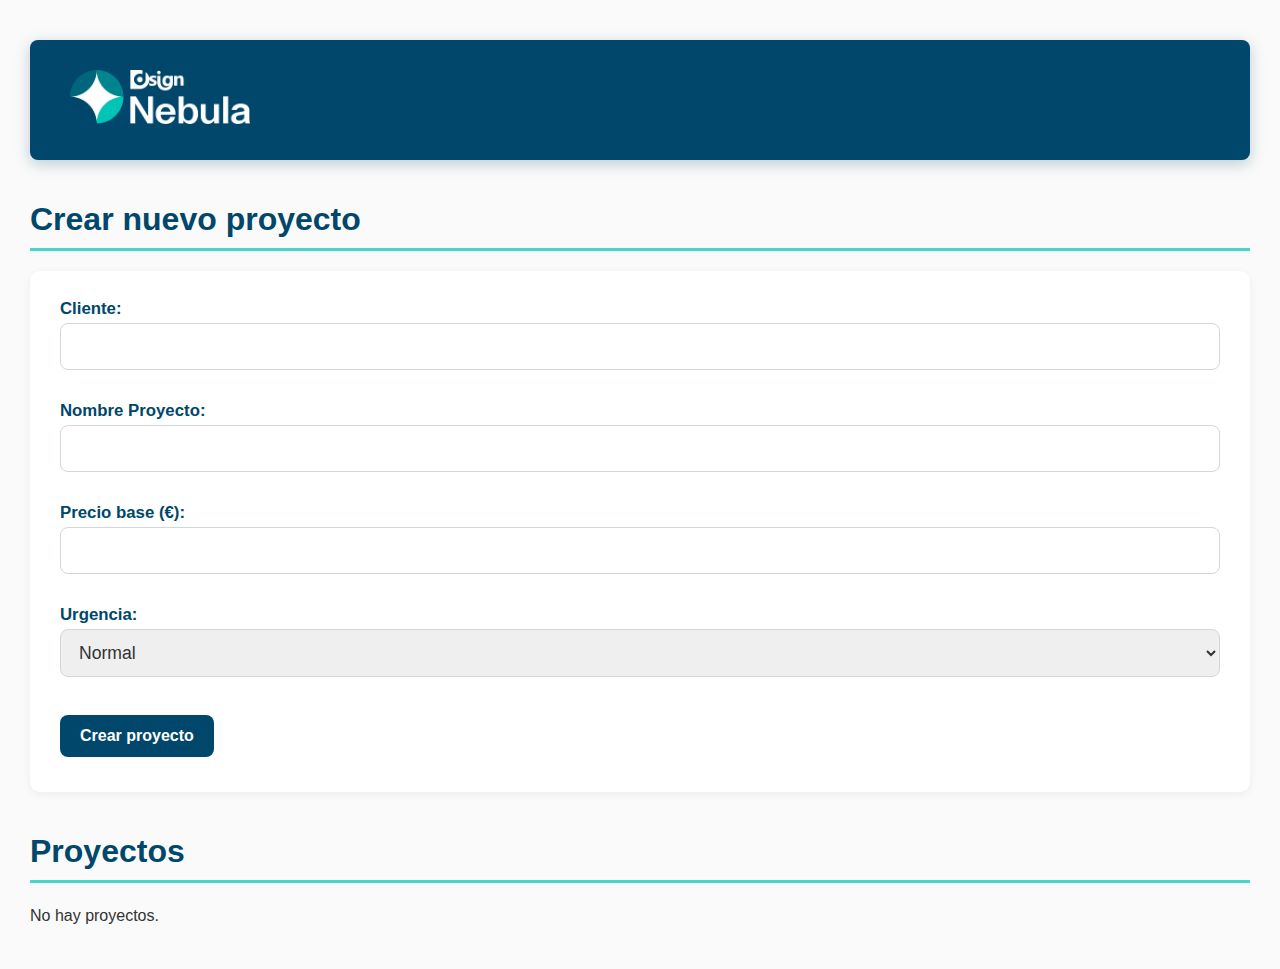
<file: GESTIÓN/index.html>
<!DOCTYPE html>
<html lang="es">
<head>
<meta charset="UTF-8" />
<meta name="viewport" content="width=device-width, initial-scale=1" />
<title>Dsign - Gestión de Proyectos</title>
<link rel="stylesheet" href="estilos2.css" />
</head>
<body>

<header class="header-principal">
  <div class="logo-container">
    <img src="dsign_nebula_7.png" alt="Logo Dsign Nebula" class="logo" />
  </div>
  <div class="titulo-texto">
    <h1>Dsign</h1>
  </div>
</header>

<main>
  <section id="newProjectSection">
    <h2>Crear nuevo proyecto</h2>
    <form id="projectForm">
      <label>
        Cliente:
        <input type="text" id="clientName" required />
      </label>
      <label>
        Nombre Proyecto:
        <input type="text" id="projectName" required />
      </label>
      <label>
        Precio base (€):
        <input type="number" id="basePrice" min="0" required />
      </label>
      <label>
        Urgencia:
        <select id="urgency">
          <option value="normal">Normal</option>
          <option value="urgente">Urgente (+10%)</option>
          <option value="muyUrgente">Muy urgente (+20%)</option>
          <option value="prioritario">Prioritario (+30%)</option>
        </select>
      </label>
      <button type="submit">Crear proyecto</button>
    </form>
  </section>

  <section id="projectsSection">
    <h2>Proyectos</h2>
    <div id="projectsContainer"></div>
  </section>
</main>

<script>
  // Constantes para las estaciones
  const ESTACIONES = [
    "Toma de contacto",
    "Datos del proyecto",
    "Presupuesto",
    "En espera",
    "En proceso",
    "Realizado",
    "Enviado al cliente",
    "Cambios solicitados",
    "Vuelta a enviar",
    "Aprobado",
    "Factura generada",
    "Pagado",
    "Enviado y finalizado"
  ];

  // Urgencia y recargos
  const URGENCIA_RECARGOS = {
    normal: 0,
    urgente: 0.1,
    muyUrgente: 0.2,
    prioritario: 0.3
  };

  // Límite de colas de urgencia (una por tipo)
  const MAX_EN_COLA = {
    prioritario: 1,
    muyUrgente: 1,
    urgente: 1
  };

  // Carga proyectos de localStorage o inicia vacío
  let proyectos = JSON.parse(localStorage.getItem('dsign_proyectos')) || [];

  // Guardar proyectos en localStorage
  function saveProjects() {
    localStorage.setItem('dsign_proyectos', JSON.stringify(proyectos));
  }

  // Crear nuevo proyecto base
  function crearProyecto(cliente, nombre, precioBase, urgencia) {
    // Generar id único simple
    const id = 'p' + Date.now();

    // Calcular precio con urgencia
    const incremento = URGENCIA_RECARGOS[urgencia] || 0;
    const precioConUrgencia = precioBase * (1 + incremento);

    return {
      id,
      cliente,
      nombre,
      precioBase,
      urgencia,
      incremento,
      precioConUrgencia,
      estado: 0, // "Toma de contacto"
      notasInternas: [],
      pausa: null, // {motivo, quien, fecha} o null
      presupuesto: {
        estado: 'pendiente', // pendiente, aceptado, cancelado
        fecha: null,
        fechaAceptacion: null,
        fechaCancelacion: null
      },
      prioridad: urgencia === 'prioritario' ? 3 : (urgencia === 'muyUrgente' ? 2 : (urgencia === 'urgente' ? 1 : 0)),
      cambios: {
        solicitados: 0,
        gratis: 3
      },
      confirmacionCliente: null, // null, aprobado, cambios
      facturado: false,
      pagado: false,
      entregado: false,
      historicoEstados: [{ estado: 0, fecha: new Date().toISOString() }]
    };
  }

  // Validar colas de urgencia
  function puedeAñadirCola(urgencia) {
    if (urgencia === 'normal') return true;

    // Contar proyectos en cola con urgencia igual
    const enCola = proyectos.filter(p => p.estado === 3 && p.urgencia === urgencia).length;
    return enCola < MAX_EN_COLA[urgencia];
  }

  // Agregar proyecto a la cola (estado 3)
  function agregarACola(proyecto) {
    if (!puedeAñadirCola(proyecto.urgencia)) {
      alert(`Ya hay un proyecto ${proyecto.urgencia} en la cola, no se puede añadir otro.`);
      return false;
    }
    proyecto.estado = 3; // En espera
    proyecto.historicoEstados.push({ estado: 3, fecha: new Date().toISOString() });
    return true;
  }

  // Renderizar proyectos con barra de progreso estilo Amazon
function renderProyectos() {
  const container = document.getElementById('projectsContainer');
  container.innerHTML = '';

  if (proyectos.length === 0) {
    container.innerHTML = '<p>No hay proyectos.</p>';
    return;
  }

  // Ordenar proyectos: prioridad y orden de llegada (fecha primer estado 3)
  proyectos.sort((a, b) => {
    if (a.prioridad !== b.prioridad) return b.prioridad - a.prioridad;
    const aFechaCola = a.historicoEstados.find(h => h.estado === 3)?.fecha || '';
    const bFechaCola = b.historicoEstados.find(h => h.estado === 3)?.fecha || '';
    return new Date(aFechaCola) - new Date(bFechaCola);
  });

  proyectos.forEach(proyecto => {
    const div = document.createElement('div');
    div.classList.add('proyecto');
    if (proyecto.pausa) div.classList.add('enPausa');

    // Crear barra de progreso con segmentos
let progressHtml = `<div class="progressbar">`;
for (let i = 0; i < ESTACIONES.length; i++) {
  let stepClass = '';
  if (i < proyecto.estado) {
    stepClass = 'step completed';
  } else if (i === proyecto.estado) {
    stepClass = 'step current';
  } else {
    stepClass = 'step';
  }
  progressHtml += `<div class="${stepClass}">${ESTACIONES[i]}</div>`;
}
progressHtml += `</div>`;

    div.innerHTML = `
      <h3>${proyecto.nombre} - <small>${proyecto.cliente}</small></h3>
      <p><strong>Estado:</strong> ${ESTACIONES[proyecto.estado]}</p>
      <p><strong>Precio base:</strong> €${proyecto.precioBase.toFixed(2)}</p>
      <p><strong>Urgencia:</strong> ${proyecto.urgencia} (+${(proyecto.incremento * 100).toFixed(0)}%)</p>
      <p><strong>Precio con urgencia:</strong> €${proyecto.precioConUrgencia.toFixed(2)}</p>
      <p><strong>Presupuesto:</strong> ${proyecto.presupuesto.estado}</p>
      <p><strong>Cambios realizados:</strong> ${proyecto.cambios.solicitados} (Gratis hasta ${proyecto.cambios.gratis})</p>
      ${proyecto.pausa ? `<p class="pausaInfo"><strong>En pausa:</strong> ${proyecto.pausa.motivo} por ${proyecto.pausa.quien} el ${new Date(proyecto.pausa.fecha).toLocaleString()}</p>` : ''}
      ${progressHtml}
      <div class="acciones">
        ${renderAcciones(proyecto)}
      </div>
    `;

    container.appendChild(div);
  });
}


  // Render botones y controles según estado
  function renderAcciones(proyecto) {
    let html = '';

    switch (proyecto.estado) {
      case 0: // Toma de contacto -> avanzar a Datos del proyecto
        html += `<button onclick="avanzarEstado('${proyecto.id}')">Completar toma de contacto</button>`;
        break;

      case 1: // Datos del proyecto -> avanzar a Presupuesto
        html += `<button onclick="avanzarEstado('${proyecto.id}')">Completar datos del proyecto</button>`;
        break;

      case 2: // Presupuesto -> marcar pendiente, aceptar o cancelar
        html += `
          <button onclick="marcarPresupuesto('${proyecto.id}', 'pendiente')">Pendiente</button>
          <button onclick="marcarPresupuesto('${proyecto.id}', 'aceptado')">Aceptar presupuesto</button>
          <button onclick="marcarPresupuesto('${proyecto.id}', 'cancelado')">Cancelar proyecto</button>
        `;
        break;

      case 3: // En espera (cola de trabajo) -> marcar urgencia, avanzar a En proceso, pausa
        html += `
          <button onclick="avanzarEstado('${proyecto.id}')">Comenzar trabajo (En proceso)</button>
          ${proyecto.pausa ? `<button onclick="quitarPausa('${proyecto.id}')">Quitar pausa</button>` : `<button onclick="ponerPausa('${proyecto.id}')">Poner en pausa</button>`}
          <label>Urgencia:
            <select onchange="cambiarUrgencia('${proyecto.id}', this.value)">
              <option value="normal" ${proyecto.urgencia === 'normal' ? 'selected' : ''}>Normal</option>
              <option value="urgente" ${proyecto.urgencia === 'urgente' ? 'selected' : ''}>Urgente (+10%)</option>
              <option value="muyUrgente" ${proyecto.urgencia === 'muyUrgente' ? 'selected' : ''}>Muy urgente (+20%)</option>
              <option value="prioritario" ${proyecto.urgencia === 'prioritario' ? 'selected' : ''}>Prioritario (+30%)</option>
            </select>
          </label>
        `;
        break;

      case 4: // En proceso -> añadir nota, poner pausa, avanzar a Realizado
        html += `
          <button onclick="avanzarEstado('${proyecto.id}')">Marcar trabajo realizado</button>
          <button onclick="agregarNotaInternaPrompt('${proyecto.id}')">Añadir nota interna</button>
          ${proyecto.pausa ? `<button onclick="quitarPausa('${proyecto.id}')">Quitar pausa</button>` : `<button onclick="ponerPausa('${proyecto.id}')">Poner en pausa</button>`}
        `;
        break;

      case 5: // Realizado -> marcar como enviado al cliente
        html += `
          <button onclick="avanzarEstado('${proyecto.id}')">Enviar muestra al cliente</button>
          <button onclick="agregarNotaInternaPrompt('${proyecto.id}')">Añadir nota interna</button>
        `;
        break;

      case 6: // Enviado al cliente -> esperar confirmación: aprobado o cambios solicitados
        html += `
          <button onclick="clienteConfirma('${proyecto.id}', 'aprobado')">Cliente aprueba</button>
          <button onclick="clienteConfirma('${proyecto.id}', 'cambios')">Cliente solicita cambios</button>
          <button onclick="agregarNotaInternaPrompt('${proyecto.id}')">Añadir nota interna</button>
        `;
        break;

      case 7: // Cambios solicitados -> añadir nota, volver a enviar
        html += `
          <button onclick="avanzarEstado('${proyecto.id}')">Enviar versión corregida</button>
          <button onclick="agregarNotaInternaPrompt('${proyecto.id}')">Añadir nota interna</button>
        `;
        break;

      case 8: // Vuelta a enviar -> esperar confirmación
        html += `
          <button onclick="clienteConfirma('${proyecto.id}', 'aprobado')">Cliente aprueba</button>
          <button onclick="clienteConfirma('${proyecto.id}', 'cambios')">Cliente solicita más cambios</button>
          <button onclick="agregarNotaInternaPrompt('${proyecto.id}')">Añadir nota interna</button>
        `;
        break;

      case 9: // Aprobado -> generar factura
        if (!proyecto.facturado) {
          html += `<button onclick="generarFactura('${proyecto.id}')">Generar factura</button>`;
        } else {
          html += `<p>Factura generada</p>`;
          html += `<button onclick="avanzarEstado('${proyecto.id}')">Marcar como pagado</button>`;
        }
        break;

      case 10: // Factura generada
        html += `
          <p>Factura generada el ${proyecto.facturaFecha ? new Date(proyecto.facturaFecha).toLocaleString() : 'N/A'}</p>
          <button onclick="marcarFacturaEnviada('${proyecto.id}')">Marcar factura enviada</button>
          <button onclick="avanzarEstado('${proyecto.id}')">Marcar pago recibido</button>
        `;
        break;

      case 11: // Pagado
        html += `
          <p>Pago recibido el ${proyecto.pagoFecha ? new Date(proyecto.pagoFecha).toLocaleString() : 'N/A'}</p>
          <button onclick="avanzarEstado('${proyecto.id}')">Enviar diseño / publicar / cerrar</button>
        `;
        break;

      case 12: // Enviado y finalizado
        html += `<p>Proyecto finalizado y cerrado.</p>`;
        break;

      default:
        html += `<p>Estado desconocido.</p>`;
    }

    return html;
  }

  // Funciones para avanzar estado
  function avanzarEstado(id) {
    const proyecto = proyectos.find(p => p.id === id);
    if (!proyecto) return;

    if (proyecto.pausa) {
      alert('El proyecto está en pausa. Quita la pausa antes de avanzar.');
      return;
    }

    if (proyecto.estado === 2 && proyecto.presupuesto.estado !== 'aceptado') {
      alert('No puedes avanzar sin aceptar el presupuesto.');
      return;
    }

    if (proyecto.estado === 3) {
      // Al avanzar desde "En espera" a "En proceso", validar colas de urgencia
      // Ya validado al entrar en cola, pero aquí se puede ajustar si quieres
    }

    if (proyecto.estado < ESTACIONES.length - 1) {
      proyecto.estado++;
      proyecto.historicoEstados.push({ estado: proyecto.estado, fecha: new Date().toISOString() });

      // Registro fechas específicas
      if (proyecto.estado === 9) proyecto.fechaAprobacion = new Date().toISOString();
      if (proyecto.estado === 10) proyecto.facturaFecha = new Date().toISOString();
      if (proyecto.estado === 11) proyecto.pagoFecha = new Date().toISOString();
      if (proyecto.estado === 12) proyecto.fechaEntrega = new Date().toISOString();
    }

    saveProjects();
    renderProyectos();
  }

  // Marcar presupuesto
  function marcarPresupuesto(id, estado) {
    const proyecto = proyectos.find(p => p.id === id);
    if (!proyecto) return;

    proyecto.presupuesto.estado = estado;
    const ahora = new Date().toISOString();

    if (estado === 'aceptado') {
      proyecto.presupuesto.fechaAceptacion = ahora;
      if (agregarACola(proyecto) === false) {
        proyecto.presupuesto.estado = 'pendiente';
        return;
      }
    } else if (estado === 'cancelado') {
      proyecto.presupuesto.fechaCancelacion = ahora;
      proyecto.estado = 99; // Estado cancelado arbitrario
    }

    saveProjects();
    renderProyectos();
  }

  // Cambiar urgencia y recalc precio
  function cambiarUrgencia(id, nuevaUrgencia) {
    const proyecto = proyectos.find(p => p.id === id);
    if (!proyecto) return;

    if (!puedeAñadirCola(nuevaUrgencia)) {
      alert(`Ya hay un proyecto ${nuevaUrgencia} en la cola, no se puede añadir otro.`);
      renderProyectos();
      return;
    }

    proyecto.urgencia = nuevaUrgencia;
    proyecto.incremento = URGENCIA_RECARGOS[nuevaUrgencia];
    proyecto.precioConUrgencia = proyecto.precioBase * (1 + proyecto.incremento);
    proyecto.prioridad = nuevaUrgencia === 'prioritario' ? 3 : (nuevaUrgencia === 'muyUrgente' ? 2 : (nuevaUrgencia === 'urgente' ? 1 : 0));
    saveProjects();
    renderProyectos();
  }

  // Poner/quitar pausa
  function ponerPausa(id) {
    const proyecto = proyectos.find(p => p.id === id);
    if (!proyecto) return;
    const motivo = prompt('Motivo de la pausa:');
    if (!motivo) return;
    proyecto.pausa = {
      motivo,
      quien: 'usuario',
      fecha: new Date().toISOString()
    };
    saveProjects();
    renderProyectos();
  }
  function quitarPausa(id) {
    const proyecto = proyectos.find(p => p.id === id);
    if (!proyecto) return;
    proyecto.pausa = null;
    saveProjects();
    renderProyectos();
  }

  // Añadir nota interna
  function agregarNotaInternaPrompt(id) {
    const proyecto = proyectos.find(p => p.id === id);
    if (!proyecto) return;
    const nota = prompt('Añadir nota interna:');
    if (!nota) return;
    proyecto.notasInternas.push({ texto: nota, fecha: new Date().toISOString() });
    saveProjects();
    renderProyectos();
  }

  // Cliente confirma aprobación o solicita cambios
  function clienteConfirma(id, decision) {
    const proyecto = proyectos.find(p => p.id === id);
    if (!proyecto) return;

    if (decision === 'aprobado') {
      proyecto.confirmacionCliente = 'aprobado';
      avanzarEstado(id); // Avanza a factura o siguiente paso
    } else if (decision === 'cambios') {
      proyecto.confirmacionCliente = 'cambios';
      proyecto.estado = 7; // Cambios solicitados
      proyecto.historicoEstados.push({ estado: 7, fecha: new Date().toISOString() });
    }
    saveProjects();
    renderProyectos();
  }

  // Generar factura
  function generarFactura(id) {
    const proyecto = proyectos.find(p => p.id === id);
    if (!proyecto) return;

    proyecto.facturado = true;
    proyecto.facturaFecha = new Date().toISOString();
    saveProjects();
    renderProyectos();
  }

  // Marcar factura enviada
  function marcarFacturaEnviada(id) {
    alert('Factura marcada como enviada (puedes implementar email si quieres).');
  }

  // Formulario crear proyecto
  document.getElementById('projectForm').addEventListener('submit', e => {
    e.preventDefault();
    const cliente = document.getElementById('clientName').value.trim();
    const nombre = document.getElementById('projectName').value.trim();
    const precioBase = parseFloat(document.getElementById('basePrice').value);
    const urgencia = document.getElementById('urgency').value;

    if (!cliente || !nombre || isNaN(precioBase)) {
      alert('Completa todos los campos correctamente.');
      return;
    }

    const proyecto = crearProyecto(cliente, nombre, precioBase, urgencia);
    proyectos.push(proyecto);
    saveProjects();
    renderProyectos();

    e.target.reset();
  });

  // Iniciar render
  renderProyectos();
</script>

</body>
</html>
</file>
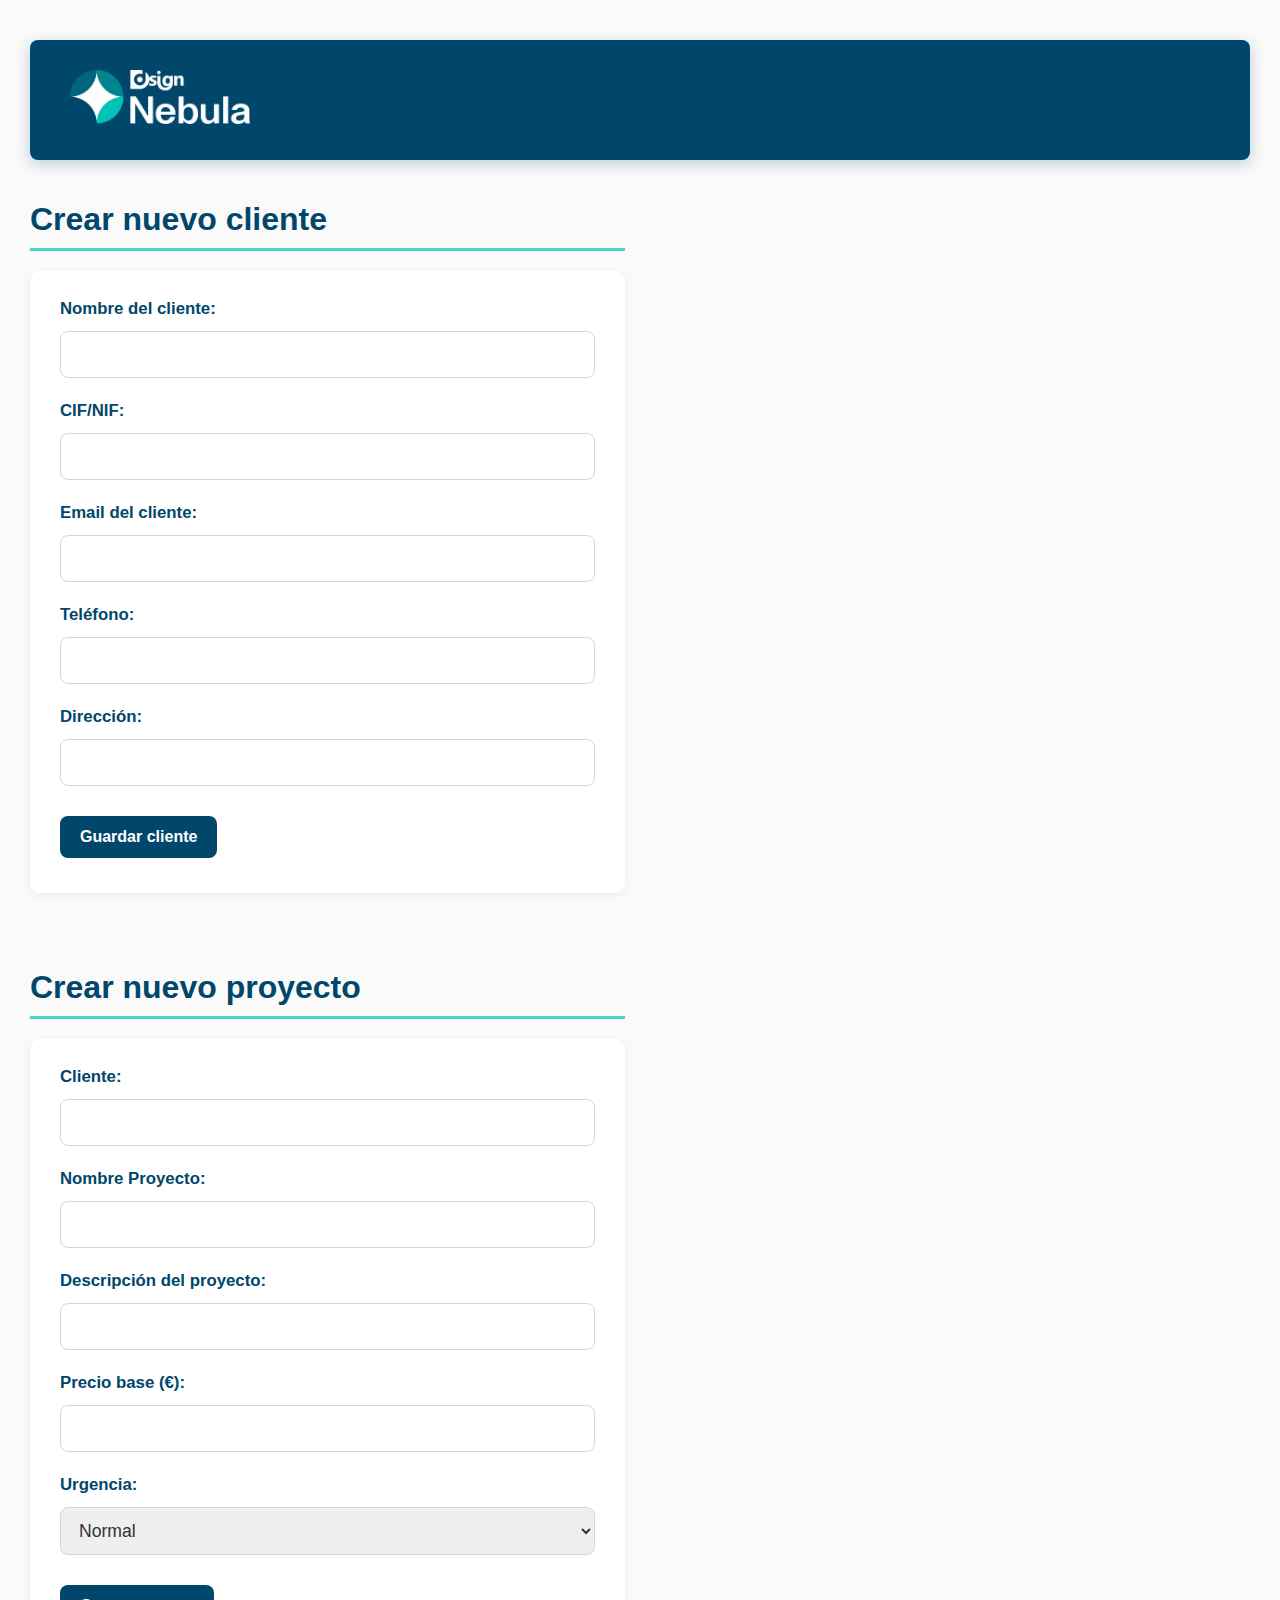
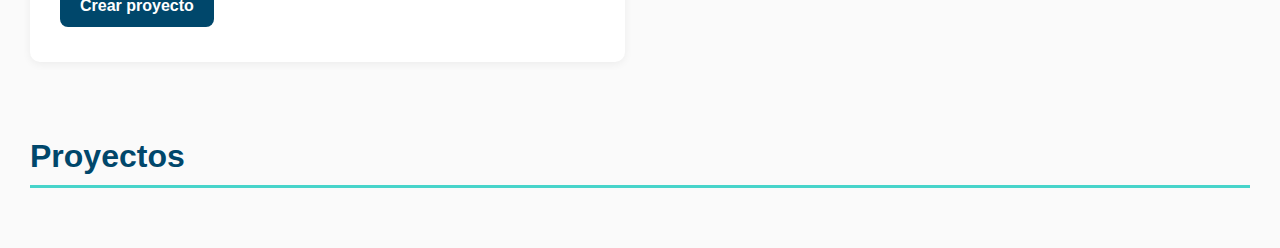
<file: GESTIÓN/GESTIÓN/index.html>
<!DOCTYPE html>
<html lang="es">
<head>
<meta charset="UTF-8" />
<meta name="viewport" content="width=device-width, initial-scale=1" />
<title>Dsign - Gestión de Proyectos</title>
<link rel="stylesheet" href="estilos2.css" />
</head>
<div>

<header class="header-principal">
  <div class="logo-container">
    <img src="dsign_nebula_7.png" alt="Logo Dsign Nebula" class="logo" />
  </div>
  <div class="titulo-texto">
    <h1>Dsign</h1>
  </div>
</header>

<div>
<div>
<h2>Crear nuevo cliente</h2>
<div class="form-row">
  <form id="formCliente">
    
    <label for="nombreCliente">Nombre del cliente:</label>
    <input type="text" id="nombreCliente" required>

    <label for="cifCliente">CIF/NIF:</label>
    <input type="text" id="cifCliente" required>

    <label for="emailCliente">Email del cliente:</label>
    <input type="email" id="emailCliente" required>

    <label for="telefonoCliente">Teléfono:</label>
    <input type="tel" id="telefonoCliente">

    <label for="direccionCliente">Dirección:</label>
    <input type="text" id="direccionCliente">

    <button type="submit">Guardar cliente</button>
  </form>
</div>
</div>


<div>
<h2>Crear nuevo proyecto</h2>
<div class="form-row">
  <form id="formProyecto">

  <label for="clientName">Cliente:</label>
  <input type="text" id="clientName" required>

  <label for="projectName">Nombre Proyecto:</label>
  <input type="text" id="projectName" required>

  <label for="projectDescription">Descripción del proyecto:</label>
  <input type="text" id="projectDescription">

  <label for="basePrice">Precio base (€):</label>
  <input type="number" id="basePrice" min="0" required>

  <label for="urgency">Urgencia:</label>
  <select id="urgency">
    <option value="normal">Normal</option>
    <option value="urgente">Urgente (+10%)</option>
    <option value="muyUrgente">Muy urgente (+20%)</option>
    <option value="prioritario">Prioritario (+30%)</option>
  </select>

  <button type="submit">Crear proyecto</button>
</form>
</div>
</div>
</div>


<div>
  <section id="projectsSection">
    <h2>Proyectos</h2>
    <div id="projectsContainer"></div>
  </section>
</div>
</main>

<script>
  // Constantes para las estaciones
  const ESTACIONES = [
    "Toma de contacto",
    "Datos del proyecto",
    "Presupuesto",
    "En espera",
    "En proceso",
    "Realizado",
    "Enviado al cliente",
    "Cambios solicitados",
    "Vuelta a enviar",
    "Aprobado",
    "Factura generada",
    "Pagado",
    "Enviado y finalizado"
  ];

  // Urgencia y recargos
  const URGENCIA_RECARGOS = {
    normal: 0,
    urgente: 0.1,
    muyUrgente: 0.2,
    prioritario: 0.3
  };

  // Límite de colas de urgencia (una por tipo)
  const MAX_EN_COLA = {
    prioritario: 1,
    muyUrgente: 1,
    urgente: 1
  };

  // Carga proyectos de localStorage o inicia vacío
  let proyectos = JSON.parse(localStorage.getItem('dsign_proyectos')) || [];

  // Guardar proyectos en localStorage
  function saveProjects() {
    localStorage.setItem('dsign_proyectos', JSON.stringify(proyectos));
  }

  // Crear nuevo proyecto base
  function crearProyecto(cliente, nombre, precioBase, urgencia) {
    // Generar id único simple
    const id = 'p' + Date.now();

    // Calcular precio con urgencia
    const incremento = URGENCIA_RECARGOS[urgencia] || 0;
    const precioConUrgencia = precioBase * (1 + incremento);

    return {
      id,
      cliente,
      nombre,
      precioBase,
      urgencia,
      incremento,
      precioConUrgencia,
      estado: 0, // "Toma de contacto"
      notasInternas: [],
      pausa: null, // {motivo, quien, fecha} o null
      presupuesto: {
        estado: 'pendiente', // pendiente, aceptado, cancelado
        fecha: null,
        fechaAceptacion: null,
        fechaCancelacion: null
      },
      prioridad: urgencia === 'prioritario' ? 3 : (urgencia === 'muyUrgente' ? 2 : (urgencia === 'urgente' ? 1 : 0)),
      cambios: {
        solicitados: 0,
        gratis: 3
      },
      confirmacionCliente: null, // null, aprobado, cambios
      facturado: false,
      pagado: false,
      entregado: false,
      historicoEstados: [{ estado: 0, fecha: new Date().toISOString() }]
    };
  }

  // Validar colas de urgencia
  function puedeAñadirCola(urgencia) {
    if (urgencia === 'normal') return true;

    // Contar proyectos en cola con urgencia igual
    const enCola = proyectos.filter(p => p.estado === 3 && p.urgencia === urgencia).length;
    return enCola < MAX_EN_COLA[urgencia];
  }

  // Agregar proyecto a la cola (estado 3)
  function agregarACola(proyecto) {
    if (!puedeAñadirCola(proyecto.urgencia)) {
      alert(`Ya hay un proyecto ${proyecto.urgencia} en la cola, no se puede añadir otro.`);
      return false;
    }
    proyecto.estado = 3; // En espera
    proyecto.historicoEstados.push({ estado: 3, fecha: new Date().toISOString() });
    return true;
  }

  // Renderizar proyectos con barra de progreso estilo Amazon
function renderProyectos() {
  const container = document.getElementById('projectsContainer');
  container.innerHTML = '';

  if (proyectos.length === 0) {
    container.innerHTML = '<p>No hay proyectos.</p>';
    return;
  }

  // Ordenar proyectos: prioridad y orden de llegada (fecha primer estado 3)
  proyectos.sort((a, b) => {
    if (a.prioridad !== b.prioridad) return b.prioridad - a.prioridad;
    const aFechaCola = a.historicoEstados.find(h => h.estado === 3)?.fecha || '';
    const bFechaCola = b.historicoEstados.find(h => h.estado === 3)?.fecha || '';
    return new Date(aFechaCola) - new Date(bFechaCola);
  });

  proyectos.forEach(proyecto => {
    const div = document.createElement('div');
    div.classList.add('proyecto');
    if (proyecto.pausa) div.classList.add('enPausa');

    // Crear barra de progreso con segmentos
let progressHtml = `<div class="progressbar">`;
for (let i = 0; i < ESTACIONES.length; i++) {
  let stepClass = '';
  if (i < proyecto.estado) {
    stepClass = 'step completed';
  } else if (i === proyecto.estado) {
    stepClass = 'step current';
  } else {
    stepClass = 'step';
  }
  progressHtml += `<div class="${stepClass}">${ESTACIONES[i]}</div>`;
}
progressHtml += `</div>`;

    div.innerHTML = `
      <h3>${proyecto.nombre} - <small>${proyecto.cliente}</small></h3>
      <p><strong>Estado:</strong> ${ESTACIONES[proyecto.estado]}</p>
      <p><strong>Precio base:</strong> €${proyecto.precioBase.toFixed(2)}</p>
      <p><strong>Urgencia:</strong> ${proyecto.urgencia} (+${(proyecto.incremento * 100).toFixed(0)}%)</p>
      <p><strong>Precio con urgencia:</strong> €${proyecto.precioConUrgencia.toFixed(2)}</p>
      <p><strong>Presupuesto:</strong> ${proyecto.presupuesto.estado}</p>
      <p><strong>Cambios realizados:</strong> ${proyecto.cambios.solicitados} (Gratis hasta ${proyecto.cambios.gratis})</p>
      ${proyecto.pausa ? `<p class="pausaInfo"><strong>En pausa:</strong> ${proyecto.pausa.motivo} por ${proyecto.pausa.quien} el ${new Date(proyecto.pausa.fecha).toLocaleString()}</p>` : ''}
      ${progressHtml}
      <div class="acciones">
        ${renderAcciones(proyecto)}
      </div>
    `;

    container.appendChild(div);
  });
}


  // Render botones y controles según estado
  function renderAcciones(proyecto) {
    let html = '';

    switch (proyecto.estado) {
      case 0: // Toma de contacto -> avanzar a Datos del proyecto
        html += `<button onclick="avanzarEstado('${proyecto.id}')">Completar toma de contacto</button>`;
        break;

      case 1: // Datos del proyecto -> avanzar a Presupuesto
        html += `<button onclick="avanzarEstado('${proyecto.id}')">Completar datos del proyecto</button>`;
        break;

      case 2: // Presupuesto -> marcar pendiente, aceptar o cancelar
        html += `
          <button onclick="marcarPresupuesto('${proyecto.id}', 'pendiente')">Pendiente</button>
          <button onclick="marcarPresupuesto('${proyecto.id}', 'aceptado')">Aceptar presupuesto</button>
          <button onclick="marcarPresupuesto('${proyecto.id}', 'cancelado')">Cancelar proyecto</button>
        `;
        break;

      case 3: // En espera (cola de trabajo) -> marcar urgencia, avanzar a En proceso, pausa
        html += `
          <button onclick="avanzarEstado('${proyecto.id}')">Comenzar trabajo (En proceso)</button>
          ${proyecto.pausa ? `<button onclick="quitarPausa('${proyecto.id}')">Quitar pausa</button>` : `<button onclick="ponerPausa('${proyecto.id}')">Poner en pausa</button>`}
          <label>Urgencia:
            <select onchange="cambiarUrgencia('${proyecto.id}', this.value)">
              <option value="normal" ${proyecto.urgencia === 'normal' ? 'selected' : ''}>Normal</option>
              <option value="urgente" ${proyecto.urgencia === 'urgente' ? 'selected' : ''}>Urgente (+10%)</option>
              <option value="muyUrgente" ${proyecto.urgencia === 'muyUrgente' ? 'selected' : ''}>Muy urgente (+20%)</option>
              <option value="prioritario" ${proyecto.urgencia === 'prioritario' ? 'selected' : ''}>Prioritario (+30%)</option>
            </select>
          </label>
        `;
        break;

      case 4: // En proceso -> añadir nota, poner pausa, avanzar a Realizado
        html += `
          <button onclick="avanzarEstado('${proyecto.id}')">Marcar trabajo realizado</button>
          <button onclick="agregarNotaInternaPrompt('${proyecto.id}')">Añadir nota interna</button>
          ${proyecto.pausa ? `<button onclick="quitarPausa('${proyecto.id}')">Quitar pausa</button>` : `<button onclick="ponerPausa('${proyecto.id}')">Poner en pausa</button>`}
        `;
        break;

      case 5: // Realizado -> marcar como enviado al cliente
        html += `
          <button onclick="avanzarEstado('${proyecto.id}')">Enviar muestra al cliente</button>
          <button onclick="agregarNotaInternaPrompt('${proyecto.id}')">Añadir nota interna</button>
        `;
        break;

      case 6: // Enviado al cliente -> esperar confirmación: aprobado o cambios solicitados
        html += `
          <button onclick="clienteConfirma('${proyecto.id}', 'aprobado')">Cliente aprueba</button>
          <button onclick="clienteConfirma('${proyecto.id}', 'cambios')">Cliente solicita cambios</button>
          <button onclick="agregarNotaInternaPrompt('${proyecto.id}')">Añadir nota interna</button>
        `;
        break;

      case 7: // Cambios solicitados -> añadir nota, volver a enviar
        html += `
          <button onclick="avanzarEstado('${proyecto.id}')">Enviar versión corregida</button>
          <button onclick="agregarNotaInternaPrompt('${proyecto.id}')">Añadir nota interna</button>
        `;
        break;

      case 8: // Vuelta a enviar -> esperar confirmación
        html += `
          <button onclick="clienteConfirma('${proyecto.id}', 'aprobado')">Cliente aprueba</button>
          <button onclick="clienteConfirma('${proyecto.id}', 'cambios')">Cliente solicita más cambios</button>
          <button onclick="agregarNotaInternaPrompt('${proyecto.id}')">Añadir nota interna</button>
        `;
        break;

      case 9: // Aprobado -> generar factura
        if (!proyecto.facturado) {
          html += `<button onclick="generarFactura('${proyecto.id}')">Generar factura</button>`;
        } else {
          html += `<p>Factura generada</p>`;
          html += `<button onclick="avanzarEstado('${proyecto.id}')">Marcar como pagado</button>`;
        }
        break;

      case 10: // Factura generada
        html += `
          <p>Factura generada el ${proyecto.facturaFecha ? new Date(proyecto.facturaFecha).toLocaleString() : 'N/A'}</p>
          <button onclick="marcarFacturaEnviada('${proyecto.id}')">Marcar factura enviada</button>
          <button onclick="avanzarEstado('${proyecto.id}')">Marcar pago recibido</button>
        `;
        break;

      case 11: // Pagado
        html += `
          <p>Pago recibido el ${proyecto.pagoFecha ? new Date(proyecto.pagoFecha).toLocaleString() : 'N/A'}</p>
          <button onclick="avanzarEstado('${proyecto.id}')">Enviar diseño / publicar / cerrar</button>
        `;
        break;

      case 12: // Enviado y finalizado
        html += `<p>Proyecto finalizado y cerrado.</p>`;
        break;

      default:
        html += `<p>Estado desconocido.</p>`;
    }

    return html;
  }

  // Funciones para avanzar estado
  function avanzarEstado(id) {
    const proyecto = proyectos.find(p => p.id === id);
    if (!proyecto) return;

    if (proyecto.pausa) {
      alert('El proyecto está en pausa. Quita la pausa antes de avanzar.');
      return;
    }

    if (proyecto.estado === 2 && proyecto.presupuesto.estado !== 'aceptado') {
      alert('No puedes avanzar sin aceptar el presupuesto.');
      return;
    }

    if (proyecto.estado === 3) {
      // Al avanzar desde "En espera" a "En proceso", validar colas de urgencia
      // Ya validado al entrar en cola, pero aquí se puede ajustar si quieres
    }

    if (proyecto.estado < ESTACIONES.length - 1) {
      proyecto.estado++;
      proyecto.historicoEstados.push({ estado: proyecto.estado, fecha: new Date().toISOString() });

      // Registro fechas específicas
      if (proyecto.estado === 9) proyecto.fechaAprobacion = new Date().toISOString();
      if (proyecto.estado === 10) proyecto.facturaFecha = new Date().toISOString();
      if (proyecto.estado === 11) proyecto.pagoFecha = new Date().toISOString();
      if (proyecto.estado === 12) proyecto.fechaEntrega = new Date().toISOString();
    }

    saveProjects();
    renderProyectos();
  }

  // Marcar presupuesto
  function marcarPresupuesto(id, estado) {
    const proyecto = proyectos.find(p => p.id === id);
    if (!proyecto) return;

    proyecto.presupuesto.estado = estado;
    const ahora = new Date().toISOString();

    if (estado === 'aceptado') {
      proyecto.presupuesto.fechaAceptacion = ahora;
      if (agregarACola(proyecto) === false) {
        proyecto.presupuesto.estado = 'pendiente';
        return;
      }
    } else if (estado === 'cancelado') {
      proyecto.presupuesto.fechaCancelacion = ahora;
      proyecto.estado = 99; // Estado cancelado arbitrario
    }

    saveProjects();
    renderProyectos();
  }

  // Cambiar urgencia y recalc precio
  function cambiarUrgencia(id, nuevaUrgencia) {
    const proyecto = proyectos.find(p => p.id === id);
    if (!proyecto) return;

    if (!puedeAñadirCola(nuevaUrgencia)) {
      alert(`Ya hay un proyecto ${nuevaUrgencia} en la cola, no se puede añadir otro.`);
      renderProyectos();
      return;
    }

    proyecto.urgencia = nuevaUrgencia;
    proyecto.incremento = URGENCIA_RECARGOS[nuevaUrgencia];
    proyecto.precioConUrgencia = proyecto.precioBase * (1 + proyecto.incremento);
    proyecto.prioridad = nuevaUrgencia === 'prioritario' ? 3 : (nuevaUrgencia === 'muyUrgente' ? 2 : (nuevaUrgencia === 'urgente' ? 1 : 0));
    saveProjects();
    renderProyectos();
  }

  // Poner/quitar pausa
  function ponerPausa(id) {
    const proyecto = proyectos.find(p => p.id === id);
    if (!proyecto) return;
    const motivo = prompt('Motivo de la pausa:');
    if (!motivo) return;
    proyecto.pausa = {
      motivo,
      quien: 'usuario',
      fecha: new Date().toISOString()
    };
    saveProjects();
    renderProyectos();
  }
  function quitarPausa(id) {
    const proyecto = proyectos.find(p => p.id === id);
    if (!proyecto) return;
    proyecto.pausa = null;
    saveProjects();
    renderProyectos();
  }

  // Añadir nota interna
  function agregarNotaInternaPrompt(id) {
    const proyecto = proyectos.find(p => p.id === id);
    if (!proyecto) return;
    const nota = prompt('Añadir nota interna:');
    if (!nota) return;
    proyecto.notasInternas.push({ texto: nota, fecha: new Date().toISOString() });
    saveProjects();
    renderProyectos();
  }

  // Cliente confirma aprobación o solicita cambios
  function clienteConfirma(id, decision) {
    const proyecto = proyectos.find(p => p.id === id);
    if (!proyecto) return;

    if (decision === 'aprobado') {
      proyecto.confirmacionCliente = 'aprobado';
      avanzarEstado(id); // Avanza a factura o siguiente paso
    } else if (decision === 'cambios') {
      proyecto.confirmacionCliente = 'cambios';
      proyecto.estado = 7; // Cambios solicitados
      proyecto.historicoEstados.push({ estado: 7, fecha: new Date().toISOString() });
    }
    saveProjects();
    renderProyectos();
  }

  // Generar factura
  function generarFactura(id) {
    const proyecto = proyectos.find(p => p.id === id);
    if (!proyecto) return;

    proyecto.facturado = true;
    proyecto.facturaFecha = new Date().toISOString();
    saveProjects();
    renderProyectos();
  }

  // Marcar factura enviada
  function marcarFacturaEnviada(id) {
    alert('Factura marcada como enviada (puedes implementar email si quieres).');
  }

  // Formulario crear proyecto
  document.getElementById('projectForm').addEventListener('submit', e => {
    e.preventDefault();
    const cliente = document.getElementById('clientName').value.trim();
    const nombre = document.getElementById('projectName').value.trim();
    const precioBase = parseFloat(document.getElementById('basePrice').value);
    const urgencia = document.getElementById('urgency').value;

    if (!cliente || !nombre || isNaN(precioBase)) {
      alert('Completa todos los campos correctamente.');
      return;
    }

    const proyecto = crearProyecto(cliente, nombre, precioBase, urgencia);
    proyectos.push(proyecto);
    saveProjects();
    renderProyectos();

    e.target.reset();
  });

  // Iniciar render
  renderProyectos();
</script>

</body>
</html>
</file>
<file: GESTIÓN/estilos2.css>
/* Reset básico */
* {
  box-sizing: border-box;
  margin: 0;
  padding: 0;
  font-family: 'Segoe UI', Tahoma, Geneva, Verdana, sans-serif;
}

/* Body más espacioso y limpio */
body {
  background: #fafafa;
  color: #333;
  line-height: 1.6;
  padding: 40px 30px;
  max-width: 1400px;
  margin: 0 auto;
}

/* Cabecera principal con más espacio y sombra sutil */
.header-principal {
  display: flex;
  align-items: center;
  background-color: #00476B;
  padding: 30px 40px;
  color: white;
  gap: 20px;
  border-radius: 8px;
  margin-bottom: 40px;
  box-shadow: 0 4px 15px rgba(0, 71, 107, 0.25);
}

/* Logo contenedor ancho adaptativo */
.logo-container {
  width: auto;
  max-height: 60px;
  flex-shrink: 0;
}

/* Logo con tamaño contenido */
.logo {
  max-width: 180px;
  max-height: 60px;
  object-fit: contain;
}

/* Título y subtítulo con más espacio y fuente moderna */
.titulo-texto h1 {
  font-weight: 700;
  font-size: 2.2rem;
  line-height: 1.1;
  margin-bottom: 4px;
}

.titulo-texto p {
  font-size: 1.1rem;
  font-style: italic;
  opacity: 0.75;
}

/* Encabezados */
h1, h2, h3 {
  font-weight: 700;
  color: #00476B;
  margin-bottom: 20px;
  line-height: 1.2;
}

h1 {
  font-size: 3rem;
  margin-top: 0;
}

h2 {
  font-size: 2rem;
  border-bottom: 3px solid #47D4CA;
  padding-bottom: 10px;
  margin-top: 40px;
}

h3 {
  font-size: 1.3rem;
  font-style: italic;
  margin-bottom: 15px;
}

/* Botones modernos, sin sombras pesadas, con transiciones suaves */
button {
  cursor: pointer;
  border: none;
  border-radius: 8px;
  padding: 12px 20px;
  margin: 10px 0px;
  font-weight: 600;
  transition: background-color 0.25s ease, box-shadow 0.25s ease;
  font-size: 1rem;
  color: white;
  background-color: #00476B;

}

button:hover {
  background-color: #00c4b5;

}

/* Colores de botones urgentes más planos y limpios */
button.urgente {
  background-color: #f5a623;
  color: #222;
  box-shadow: none;
}

button.muyUrgente {
  background-color: #e03e3e;
  box-shadow: none;
}

button.prioritario {
  background-color: #0cb664;
  box-shadow: none;
}

button.cancelar {
  background-color: #b00020;
  box-shadow: none;
}

/* Botones deshabilitados más suaves */
button:disabled {
  background-color: #ccc;
  cursor: not-allowed;
  color: #777;
  box-shadow: none;
}

/* Formularios con menos sombra, más espacio y bordes suaves */
form {
  background: #fff;
  padding: 25px 30px;
  border-radius: 10px;
  margin-bottom: 35px;
  box-shadow: 0 2px 8px rgba(0, 0, 0, 0.06);
}

form label {
  display: block;
  margin-bottom: 8px;
  font-weight: 600;
  color: #00476B;
  font-size: 1.05rem;
}

form input[type="text"],
form input[type="number"],
form select {
  width: 100%;
  padding: 12px 14px;
  margin-bottom: 20px;
  border: 1.5px solid #cfd8dc;
  border-radius: 8px;
  font-size: 1.1rem;
  color: #333;
  transition: border-color 0.3s ease, box-shadow 0.3s ease;
}

form input[type="text"]:focus,
form input[type="number"]:focus,
form select:focus {
  border-color: #00c4b5;
  outline: none;
  box-shadow: 0 0 10px rgba(0, 196, 181, 0.35);
}

/* Contenedor proyectos ocupa 100% ancho y usa espacio vertical */
#proyectos {
  display: flex;
  flex-direction: column;
  gap: 40px;
  width: 100%;
}

/* Tarjeta proyecto amplia, con espacio y sombra ligera */
.proyecto {
  background: white;
  border: 1.5px solid #d1d9de;
  border-radius: 15px;
  padding: 25px 30px;
  box-shadow: 0 6px 20px rgba(0, 0, 0, 0.05);
  transition: border-color 0.3s ease, box-shadow 0.3s ease;
  width: 100%;
  max-width: 100%;
  margin:10px;
}

/* Bordes colores según urgencia/prioridad, más sutiles */
.proyecto.urgente {
  border-color: #f5a623;
}

.proyecto.muyUrgente {
  border-color: #e03e3e;
}

.proyecto.prioritario {
  border-color: #0cb664;
}

/* Header de proyecto con separación y tipografía moderna */
.proyecto header {
  display: flex;
  justify-content: space-between;
  align-items: baseline;
  margin-bottom: 15px;
}

.proyecto .cliente {
  font-size: 1.5rem;
  font-weight: 700;
  color: #00476B;
}

.proyecto .nombre {
  font-style: italic;
  color: #00c4b5;
  font-size: 1.15rem;
}

.proyecto .estado {
  font-weight: 600;
  font-size: 1.05rem;
  color: #222;
}

/* Notas internas más claras y limpias */
.proyecto .notas-internas {
  margin-top: 18px;
  font-size: 0.9rem;
  font-style: italic;
  color: #666;
  line-height: 1.4;
}

.notas-internas ul {
  padding-left: 20px;
}

.notas-internas li {
  margin-bottom: 6px;
}

/* Pausa con estilo más discreto y moderno */
.pausa {
  background-color: #fff0f0;
  border: 1.5px solid #e03e3e;
  padding: 10px 15px;
  border-radius: 8px;
  color: #b00020;
  font-weight: 600;
  margin-bottom: 15px;
}

/* Urgencia-info más limpia */
.urgencia-info {
  font-size: 1rem;
  font-weight: 600;
  margin-bottom: 12px;
}

.urgencia-info span {
  text-transform: capitalize;
}

/* Barra de progreso más elegante */
.progressbar {
  display: flex;
  justify-content: space-between;
  margin: 30px 0;
  position: relative;
  counter-reset: step;
}

.step {
  position: relative;
  flex: 1;
  text-align: center;
  font-size: 13px;
  color: #aaa;
  cursor: default;
  padding-top: 15px;
  font-weight: 600;
}

.step::before {
  content: counter(step);
  counter-increment: step;
  width: 35px;
  height: 35px;
  line-height: 35px;
  border: 3px solid #ccc;
  display: block;
  text-align: center;
  margin: 0 auto 10px;
  border-radius: 50%;
  background-color: white;
  color: #ccc;
  position: relative;
  z-index: 1;
}

.step::after {
  content: '';
  position: absolute;
  top: 35px; /* mitad de 35px de altura del círculo */
  left: 50%;
  height: 3px;
  width: 100%;
  background-color: #ccc;
  z-index: 0;
}

.step:last-child::after {
  content: none;
}

/* Steps completados */
.step.completed::before {
  border-color: #4caf50;
  background-color: #4caf50;
  color: white;
}

.step.completed::after {
  background-color: #4caf50;
}

/* Paso actual */
.step.current::before {
  border-color: #00c4b5;
  background-color: white;
  color: #00c4b5;
  font-weight: 700;
}

.step.current::after {
  background-color: #00c4b5;
}

/* Responsive: proyectos en columna completa siempre */
@media (min-width: 700px) {
  #proyectos {
    flex-direction: column;
  }
}
</file>
<file: GESTIÓN/GESTIÓN/estilos2.css>
/* Reset básico */
* {
  box-sizing: border-box;
  margin: 0;
  padding: 0;
  font-family: 'Segoe UI', Tahoma, Geneva, Verdana, sans-serif;
}

/* Body más espacioso y limpio */
body {
  background: #fafafa;
  color: #333;
  line-height: 1.6;
  padding: 40px 30px;
  max-width: 1400px;
  margin: 0 auto;
}

main {
  display: flex;
}

/* Cabecera principal con más espacio y sombra sutil */
.header-principal {
  display: flex;
  align-items: center;
  background-color: #00476B;
  padding: 30px 40px;
  color: white;
  gap: 20px;
  border-radius: 8px;
  margin-bottom: 40px;
  box-shadow: 0 4px 15px rgba(0, 71, 107, 0.25);
}

/* Logo contenedor ancho adaptativo */
.logo-container {
  width: auto;
  max-height: 60px;
  flex-shrink: 0;
}

/* Logo con tamaño contenido */
.logo {
  max-width: 180px;
  max-height: 60px;
  object-fit: contain;
}

/* Título y subtítulo con más espacio y fuente moderna */
.titulo-texto h1 {
  font-weight: 700;
  font-size: 2.2rem;
  line-height: 1.1;
  margin-bottom: 4px;
}

.titulo-texto p {
  font-size: 1.1rem;
  font-style: italic;
  opacity: 0.75;
}

/* Encabezados */
h1, h2, h3 {
  font-weight: 700;
  color: #00476B;
  margin-bottom: 20px;
  line-height: 1.2;
}

h1 {
  font-size: 3rem;
  margin-top: 0;
}

h2 {
  font-size: 2rem;
  border-bottom: 3px solid #47D4CA;
  padding-bottom: 10px;
  margin-top: 20px;
  max-width: calc(50% - 15px); /* 50% menos la mitad del gap */
}

#projectsSection {
  display: block;
  width: 100%;
}


#projectsSection h2 {
  font-size: 2rem;
  border-bottom: 3px solid #47D4CA;
  padding-bottom: 10px;
  margin-top: 20px;
  max-width: 100%
}

h3 {
  font-size: 1.3rem;
  font-style: italic;
  margin-bottom: 15px;
}

/* Botones modernos, sin sombras pesadas, con transiciones suaves */
button {
  cursor: pointer;
  border: none;
  border-radius: 8px;
  padding: 12px 20px;
  margin: 10px 0px;
  font-weight: 600;
  transition: background-color 0.25s ease, box-shadow 0.25s ease;
  font-size: 1rem;
  color: white;
  background-color: #00476B;

}

button:hover {
  background-color: #00c4b5;

}

/* Colores de botones urgentes más planos y limpios */
button.urgente {
  background-color: #f5a623;
  color: #222;
  box-shadow: none;
}

button.muyUrgente {
  background-color: #e03e3e;
  box-shadow: none;
}

button.prioritario {
  background-color: #0cb664;
  box-shadow: none;
}

button.cancelar {
  background-color: #b00020;
  box-shadow: none;
}

/* Botones deshabilitados más suaves */
button:disabled {
  background-color: #ccc;
  cursor: not-allowed;
  color: #777;
  box-shadow: none;
}

/* Formularios con menos sombra, más espacio y bordes suaves */
form {
  background: #fff;
  padding: 25px 30px;
  border-radius: 10px;
  margin-bottom: 35px;
  box-shadow: 0 2px 8px rgba(0, 0, 0, 0.06);
}

form label {
  display: block;
  margin-bottom: 8px;
  font-weight: 600;
  color: #00476B;
  font-size: 1.05rem;
}

form input[type="text"],
form input[type="number"],
form input[type="email"],
form input[type="tel"],
form select {
  width: 100%;
  padding: 12px 14px;
  margin-bottom: 20px;
  border: 1.5px solid #cfd8dc;
  border-radius: 8px;
  font-size: 1.1rem;
  color: #333;
  transition: border-color 0.3s ease, box-shadow 0.3s ease;
}

form input[type="text"]:focus,
form input[type="number"]:focus,
form input[type="email"]:focus,
form input[type="tel"]:focus,
form select:focus {
  border-color: #00c4b5;
  outline: none;
  box-shadow: 0 0 10px rgba(0, 196, 181, 0.35);
}

/* Contenedor proyectos ocupa 100% ancho y usa espacio vertical */
#proyectos {
  display: flex;
  flex-direction: column;
  gap: 40px;
  width: 100%;
}

/* Tarjeta proyecto amplia, con espacio y sombra ligera */
.proyecto {
  background: white;
  border: 1.5px solid #d1d9de;
  border-radius: 15px;
  padding: 25px 30px;
  box-shadow: 0 6px 20px rgba(0, 0, 0, 0.05);
  transition: border-color 0.3s ease, box-shadow 0.3s ease;
  width: 100%;
  max-width: 100%;
  margin:10px;
}

/* Bordes colores según urgencia/prioridad, más sutiles */
.proyecto.urgente {
  border-color: #f5a623;
}

.proyecto.muyUrgente {
  border-color: #e03e3e;
}

.proyecto.prioritario {
  border-color: #0cb664;
}

/* Header de proyecto con separación y tipografía moderna */
.proyecto header {
  position: relative; /* para que los hijos absolutos se posicionen respecto al header */
  margin-bottom: 30px; /* un poco más de espacio para que sobresalga el título */
}

.proyecto .cliente {
  position: absolute;
  top: -20px; /* mueve el título hacia arriba, fuera del recuadro */
  left: 20px; /* separa del borde izquierdo */
  background-color: #fafafa; /* color de fondo del body para “recortar” */
  padding: 0 8px; /* espacio horizontal para que no toque el borde */
  font-size: 1.5rem;
  font-weight: 700;
  color: #00476B;
}

.proyecto .nombre {
  position: absolute;
  top: 10px; /* debajo del cliente, pero aún fuera del recuadro */
  left: 20px;
  background-color: #fafafa;
  padding: 0 6px;
  font-style: italic;
  color: #00c4b5;
  font-size: 1.15rem;
}

.proyecto .estado {
  font-weight: 600;
  font-size: 1.05rem;
  color: #222;
}

/* Notas internas más claras y limpias */
.proyecto .notas-internas {
  margin-top: 18px;
  font-size: 0.9rem;
  font-style: italic;
  color: #666;
  line-height: 1.4;
}

.notas-internas ul {
  padding-left: 20px;
}

.notas-internas li {
  margin-bottom: 6px;
}

/* Pausa con estilo más discreto y moderno */
.pausa {
  background-color: #fff0f0;
  border: 1.5px solid #e03e3e;
  padding: 10px 15px;
  border-radius: 8px;
  color: #b00020;
  font-weight: 600;
  margin-bottom: 15px;
}

/* Urgencia-info más limpia */
.urgencia-info {
  font-size: 1rem;
  font-weight: 600;
  margin-bottom: 12px;
}

.urgencia-info span {
  text-transform: capitalize;
}

/* Barra de progreso más elegante */
.progressbar {
  display: flex;
  justify-content: space-between;
  margin: 30px 0;
  position: relative;
  counter-reset: step;
}

.step {
  position: relative;
  flex: 1;
  text-align: center;
  font-size: 13px;
  color: #aaa;
  cursor: default;
  padding-top: 15px;
  font-weight: 600;
}

.step::before {
  content: counter(step);
  counter-increment: step;
  width: 35px;
  height: 35px;
  line-height: 35px;
  border: 3px solid #ccc;
  display: block;
  text-align: center;
  margin: 0 auto 10px;
  border-radius: 50%;
  background-color: white;
  color: #ccc;
  position: relative;
  z-index: 1;
}

.step::after {
  content: '';
  position: absolute;
  top: 35px; /* mitad de 35px de altura del círculo */
  left: 50%;
  height: 3px;
  width: 100%;
  background-color: #ccc;
  z-index: 0;
}

.step:last-child::after {
  content: none;
}

/* Steps completados */
.step.completed::before {
  border-color: #4caf50;
  background-color: #4caf50;
  color: white;
}

.step.completed::after {
  background-color: #4caf50;
}

/* Paso actual */
.step.current::before {
  border-color: #00c4b5;
  background-color: white;
  color: #00c4b5;
  font-weight: 700;
}

.step.current::after {
  background-color: #00c4b5;
}

/* Responsive: proyectos en columna completa siempre */
@media (min-width: 700px) {
  #proyectos {
    flex-direction: column;
  }
}

.form-row {
  display: flex;
  flex-wrap: wrap;
  gap: 20px;
  margin-bottom: 40px;
}

.form-row form {
  flex: 1;
  min-width: 300px;
  max-width: calc(50% - 15px); /* 50% menos la mitad del gap */
}
</file>
